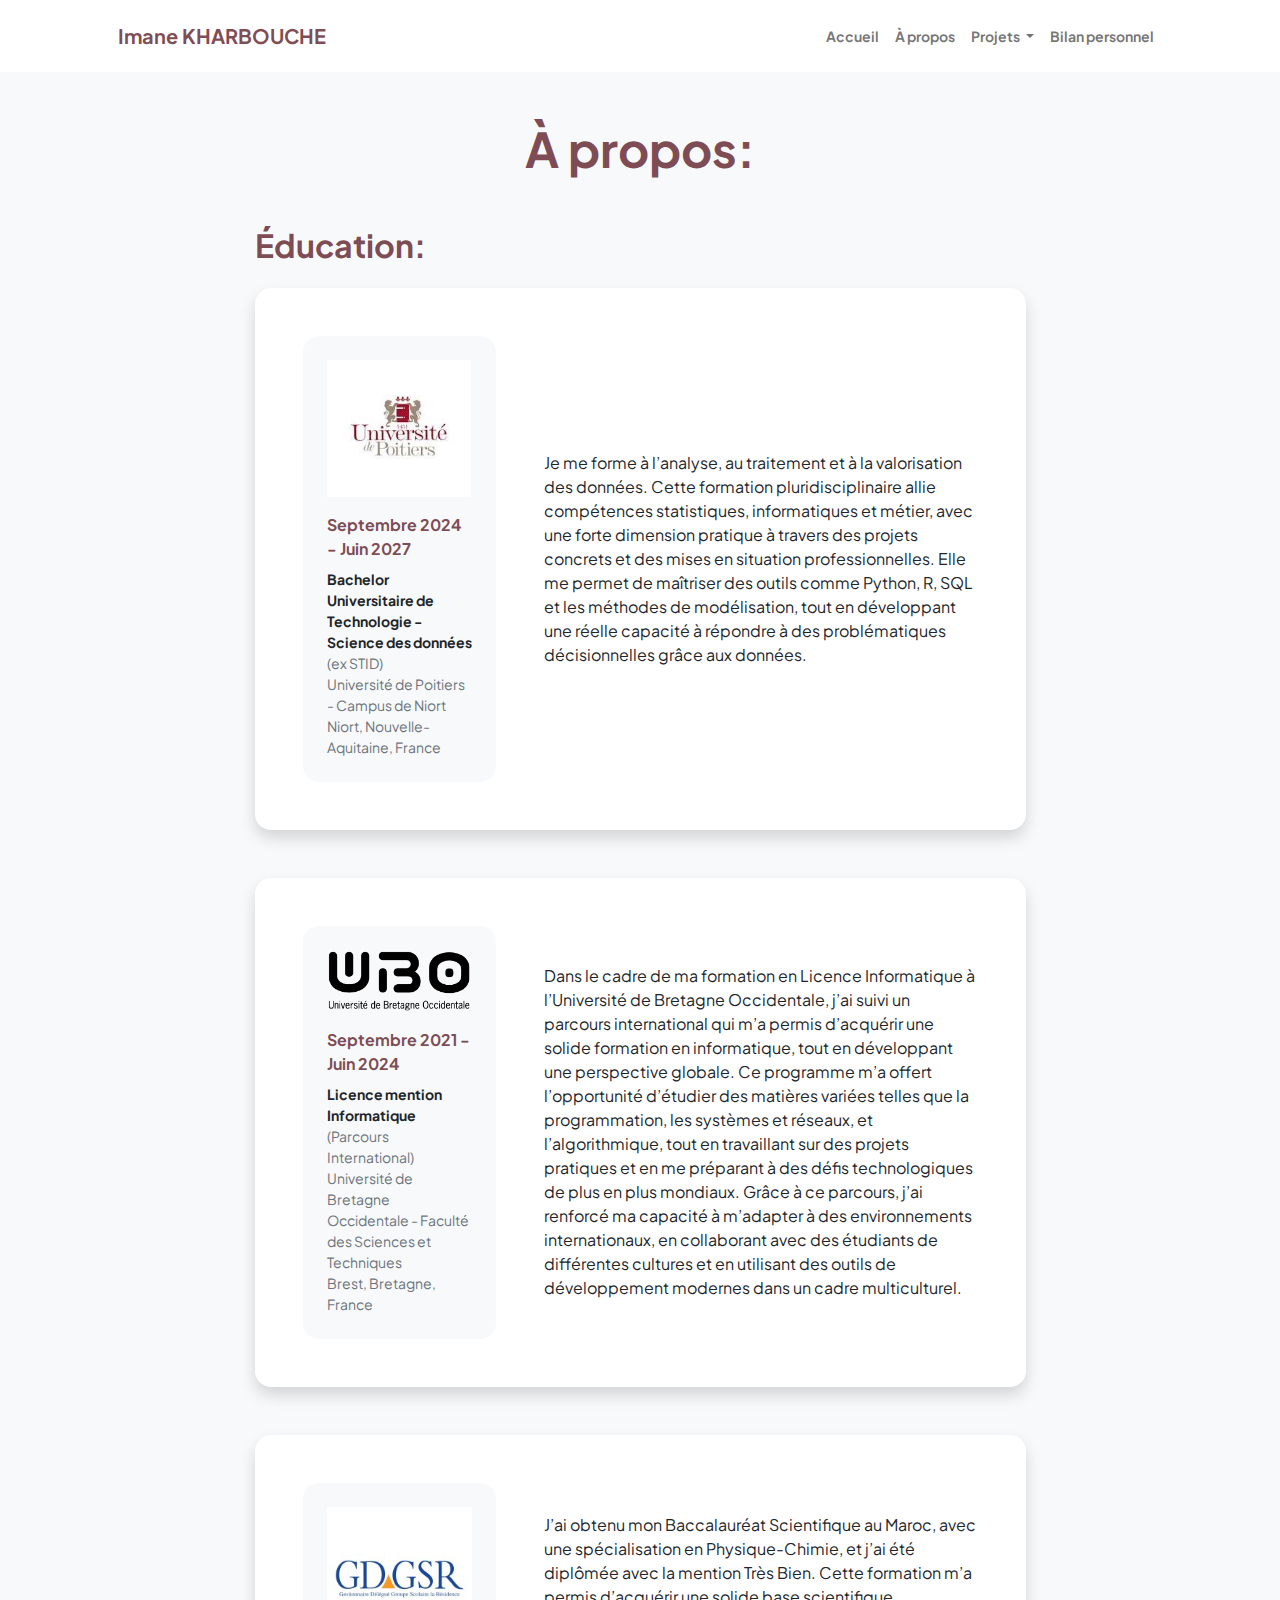
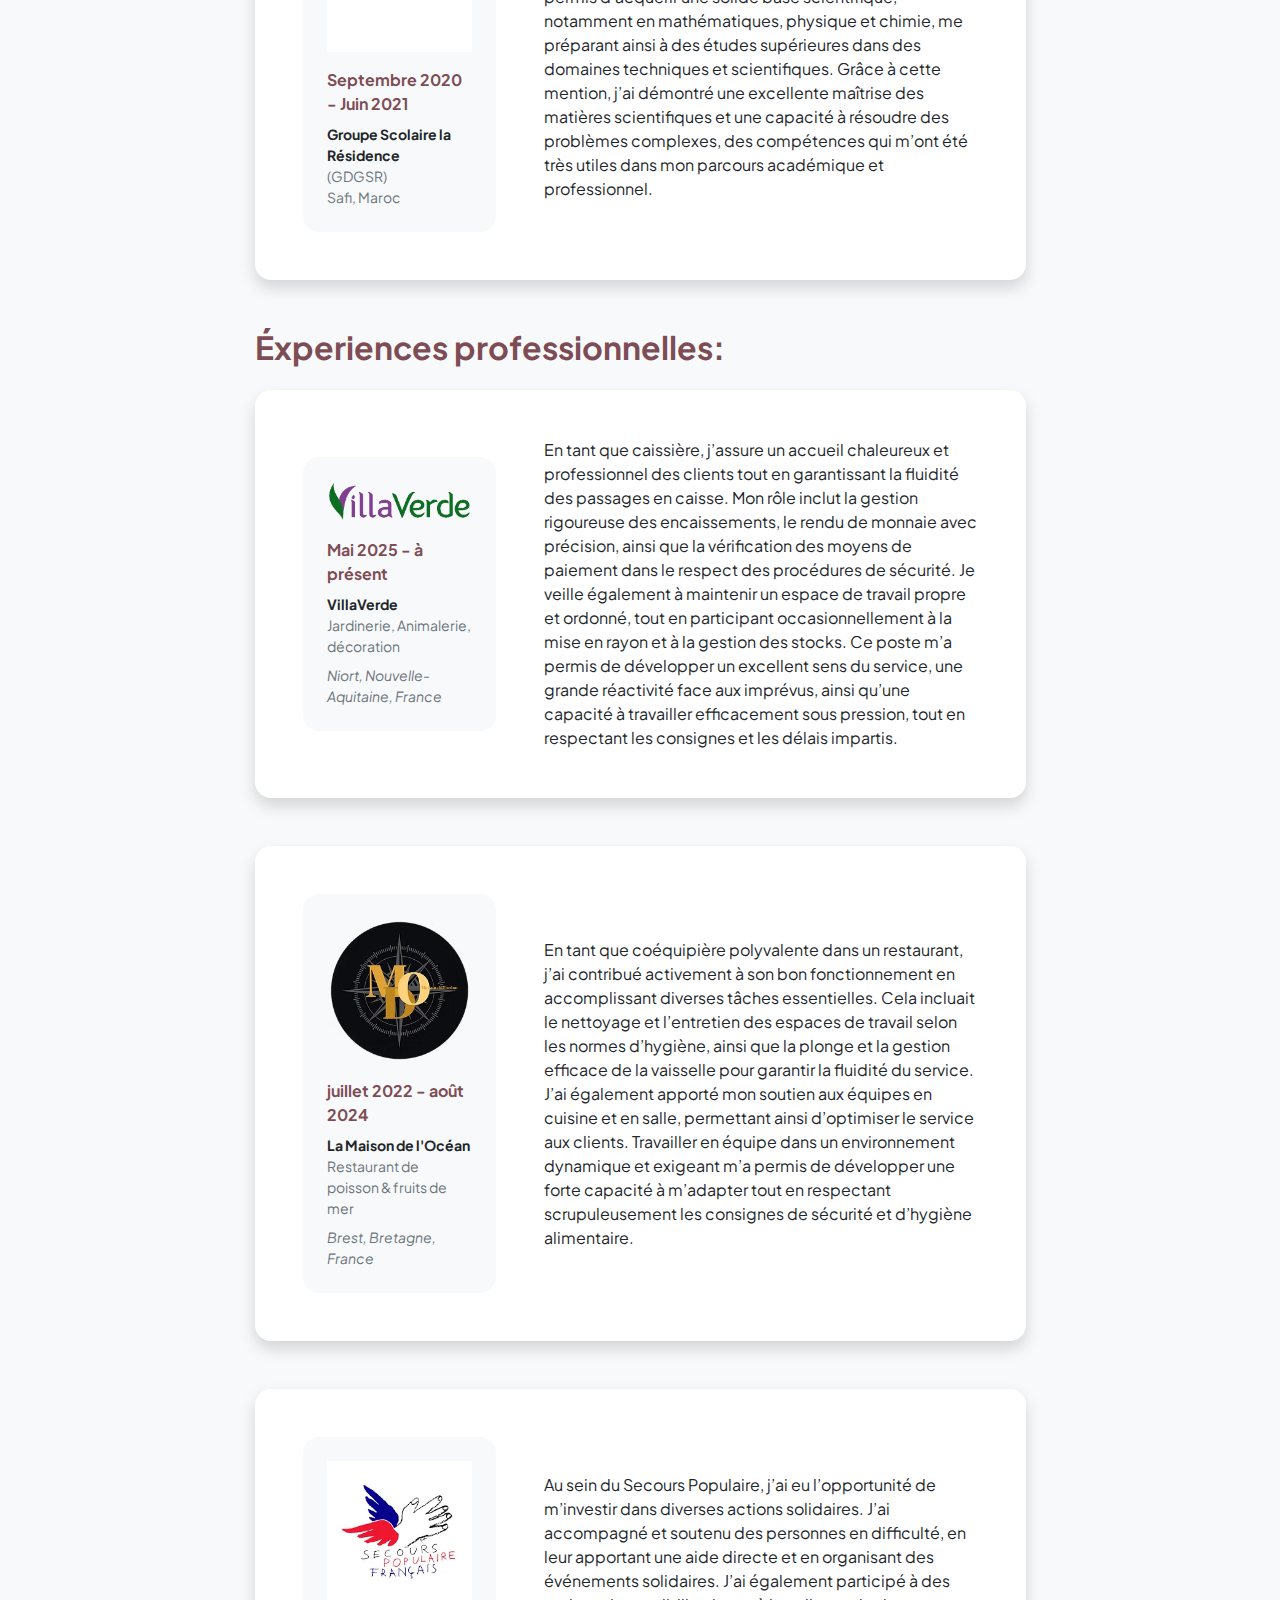
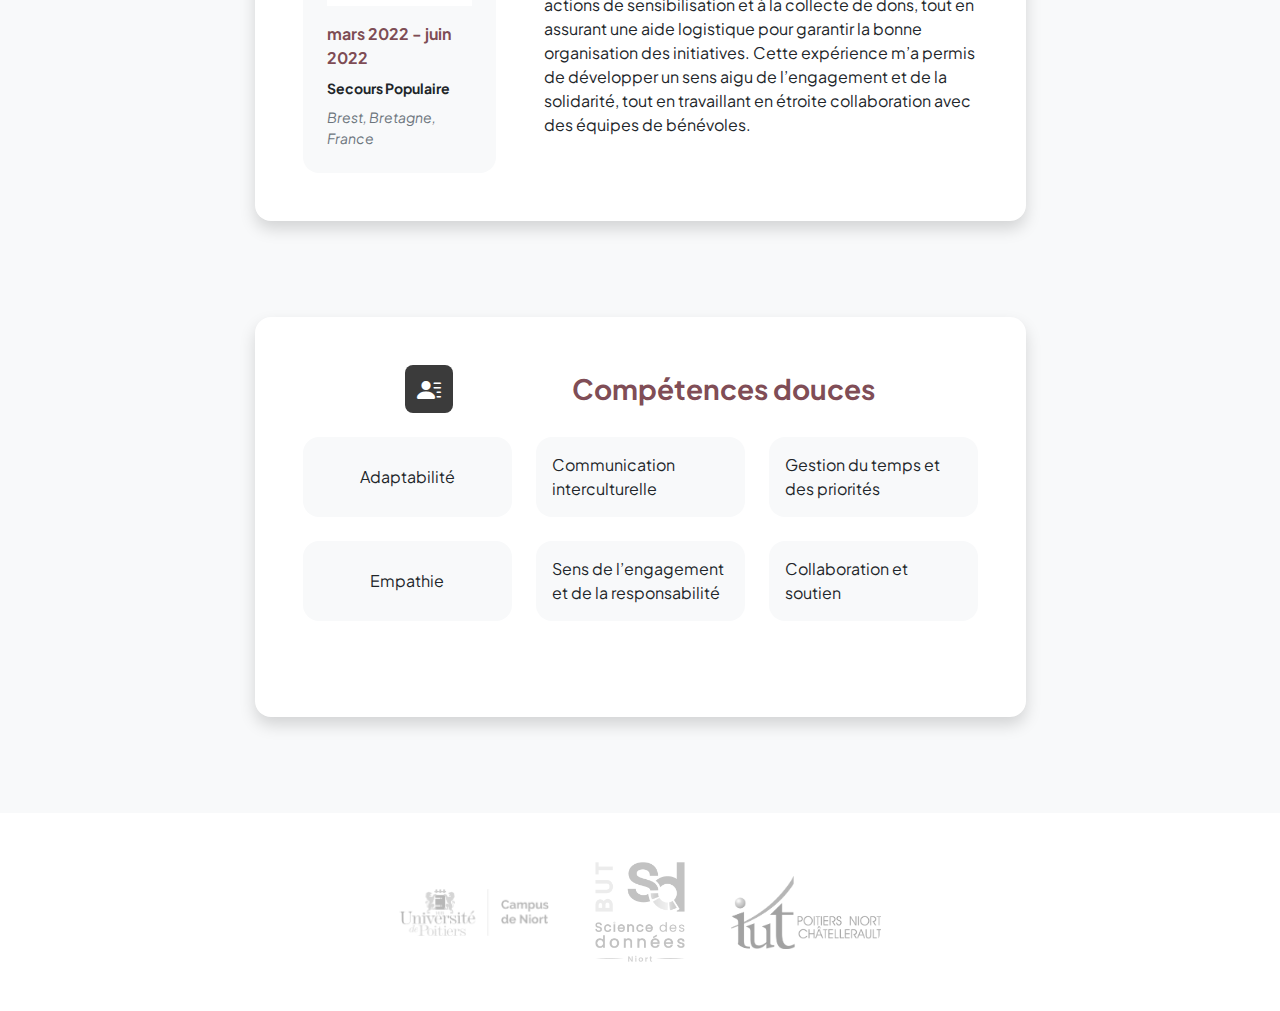
<file: a_propos.html>
<!DOCTYPE html>
<html lang="fr">
    <head>
        <meta charset="utf-8" />
        <meta name="viewport" content="width=device-width, initial-scale=1, shrink-to-fit=no" />
        <meta name="description" content="" />
        <meta name="author" content="" />
        <title>Portfolio - I.KHARBOUCHE</title>
        <!-- Favicon-->
        <link rel="icon" type="image/x-icon" href="assets/favicon.ico" />
        <!-- Custom Google font-->
        <link rel="preconnect" href="https://fonts.googleapis.com" />
        <link rel="preconnect" href="https://fonts.gstatic.com" crossorigin />
        <link href="https://fonts.googleapis.com/css2?family=Plus+Jakarta+Sans:wght@100;200;300;400;500;600;700;800;900&amp;display=swap" rel="stylesheet" />
        <!-- Bootstrap icons-->
        <link href="https://cdn.jsdelivr.net/npm/bootstrap-icons@1.8.1/font/bootstrap-icons.css" rel="stylesheet" />
        <!-- Core theme CSS (includes Bootstrap)-->
        <link href="css/styles.css" rel="stylesheet" />
    </head>
    <body class="d-flex flex-column h-100 bg-light">
        <main class="flex-shrink-0">
            <!-- Navigation-->
            <nav class="navbar navbar-expand-lg navbar-light bg-white py-3">
                <div class="container px-5">
                    <a class="navbar-brand" href="index.html"><span class="fw-bolder text-primary">Imane KHARBOUCHE</span></a>
                    <button class="navbar-toggler" type="button" data-bs-toggle="collapse" data-bs-target="#navbarSupportedContent" aria-controls="navbarSupportedContent" aria-expanded="false" aria-label="Toggle navigation"><span class="navbar-toggler-icon"></span></button>
                    <div class="collapse navbar-collapse" id="navbarSupportedContent">
                        <ul class="navbar-nav ms-auto mb-2 mb-lg-0 small fw-bolder">
                            <li class="nav-item"><a class="nav-link" href="index.html">Accueil</a></li>
                            <li class="nav-item"><a class="nav-link" href="a_propos.html">À propos</a></li>
                            <li class="nav-item dropdown">
                                <a class="nav-link dropdown-toggle" href="#" id="navbarDropdown" role="button" data-bs-toggle="dropdown" aria-expanded="false">
                                    Projets
                                </a>
                                <ul class="dropdown-menu" aria-labelledby="navbarDropdown">
                                    <li><a class="dropdown-item" href="./Projet/projet_an_1_sem_1.html">Semestre 1</a></li>
                                    <li><a class="dropdown-item" href="./Projet/projet_an_1_sem_2.html">Semestre 2</a></li>
                                    <li><a class="dropdown-item" href="./Projet/projet_an_2_sem_3.html">Semestre 3</a></li>
                                    <li><a class="dropdown-item" href="./Projet/projet_an_2_sem_4.html">Semestre 4</a></li>
                                    <li><a class="dropdown-item" href="./Projet/projet_an_3_sem_5.html">Semestre 5</a></li>
                                    <li><a class="dropdown-item" href="./Projet/projet_an_3_sem_6.html">Semestre 6</a></li>
                                </ul>
                            </li>
                            <li class="nav-item"><a class="nav-link" href="contact.html">Bilan personnel</a></li>
                        </ul>
                    </div>
                </div>
            </nav>
            <!-- Page Content-->
            <div class="container px-5 my-5">
                <div class="text-center mb-5">
                    <h1 class="display-5 fw-bolder mb-0"><span class="text-primary d-inline">À propos: </span></h1>
                </div>
                <div class="row gx-5 justify-content-center">
                    <div class="col-lg-11 col-xl-9 col-xxl-8">
                        <!-- Experience Section-->
                        <section>
                            <div class="d-flex align-items-center justify-content-between mb-4">
                                <h2 class="text-primary fw-bolder mb-0">Éducation: </h2>
                                <!-- Download resume button-->
                                <!-- Note: Set the link href target to a PDF file within your project-->
                            </div>
                            <!-- Experience Card 1-->
                            <div class="card shadow border-0 rounded-4 mb-5">
                                <div class="card-body p-5">
                                    <div class="row align-items-center gx-5">
                                        <div class="col text-center text-lg-start mb-4 mb-lg-0">
                                            <div class="bg-light p-4 rounded-4">
                                                <img src="./assets/logos/logo_univ.jpeg" alt="..." class="img-fluid mb-3" />
                                                <div class="text-primary fw-bolder mb-2">Septembre 2024 - Juin 2027</div>
                                                <div class="small fw-bolder">Bachelor Universitaire de Technologie - Science des données</div>
                                                <div class="small text-muted">(ex STID)</div>
                                                <div class="small text-muted">Université de Poitiers - Campus de Niort</div>
                                                <div class="small text-muted">Niort, Nouvelle-Aquitaine, France</div>
                                            </div>
                                        </div>
                                        <div class="col-lg-8">
                                            <div>
                                                Je me forme à l’analyse, au traitement et à la valorisation des données. Cette formation pluridisciplinaire
                                                allie compétences statistiques, informatiques et métier, avec une forte dimension pratique à travers des projets
                                                concrets et des mises en situation professionnelles. Elle me permet de maîtriser des outils comme Python, R, SQL
                                                et les méthodes de modélisation, tout en développant une réelle capacité à répondre à des problématiques
                                                décisionnelles grâce aux données.
                                            </div>
                                        </div>
                                    </div>
                                </div>
                            </div>
                            <!-- Experience Card 2-->
                            <div class="card shadow border-0 rounded-4 mb-5">
                                <div class="card-body p-5">
                                    <div class="row align-items-center gx-5">
                                        <div class="col text-center text-lg-start mb-4 mb-lg-0">
                                            <div class="bg-light p-4 rounded-4">
                                                <img src="./assets/logos/logo_ubo.png" alt="..." class="img-fluid mb-3"/>
                                                <div class="text-primary fw-bolder mb-2">Septembre 2021 - Juin 2024</div>
                                                <div class="small fw-bolder">Licence mention Informatique </div>
                                                <div class="small text-muted">(Parcours International)</div>
                                                <div class="small text-muted">Université de Bretagne Occidentale - Faculté des Sciences et Techniques</div>
                                                <div class="small text-muted">Brest, Bretagne, France</div>
                                            </div>
                                        </div>
                                        <div class="col-lg-8"><div>Dans le cadre de ma formation en Licence Informatique à l’Université de Bretagne Occidentale,
                                             j’ai suivi un parcours international qui m’a permis d’acquérir une solide formation en informatique,
                                              tout en développant une perspective globale. Ce programme m’a offert l’opportunité d’étudier des matières variées
                                               telles que la programmation, les systèmes et réseaux, et l’algorithmique, tout en travaillant sur des projets
                                                pratiques et en me préparant à des défis technologiques de plus en plus mondiaux. Grâce à ce parcours,
                                                 j’ai renforcé ma capacité à m’adapter à des environnements internationaux, en collaborant avec des étudiants
                                                  de différentes cultures et en utilisant des outils de développement modernes dans un cadre multiculturel.</div></div>
                                    </div>
                                </div>
                            </div>
                            <!-- Experience Card 3-->
                            <div class="card shadow border-0 rounded-4 mb-5">
                                <div class="card-body p-5">
                                    <div class="row align-items-center gx-5">
                                        <div class="col text-center text-lg-start mb-4 mb-lg-0">
                                            <div class="bg-light p-4 rounded-4">
                                                <img src="./assets/logos/logo_gdgsr.jpeg" alt="..." class="img-fluid mb-3" />
                                                <div class="text-primary fw-bolder mb-2">Septembre 2020 - Juin 2021</div>
                                                <div class="small fw-bolder">Groupe Scolaire la Résidence</div>
                                                <div class="small text-muted">(GDGSR)</div>
                                                <div class="small text-muted">Safi, Maroc</div>
                                            </div>
                                        </div>
                                        <div class="col-lg-8"><div>J’ai obtenu mon Baccalauréat Scientifique au Maroc, avec une spécialisation en Physique-Chimie,
                                             et j’ai été diplômée avec la mention Très Bien. Cette formation m’a permis d’acquérir une solide base scientifique,
                                              notamment en mathématiques, physique et chimie, me préparant ainsi à des études supérieures dans des domaines techniques
                                               et scientifiques. Grâce à cette mention, j’ai démontré une excellente maîtrise des matières scientifiques et une capacité
                                                à résoudre des problèmes complexes, des compétences qui m’ont été très utiles dans mon parcours académique et professionnel.</div></div>
                                    </div>
                                </div>
                            </div>
                        </section>


                        <!-- Education Section-->
                        <section>
                            <h2 class="text-primary fw-bolder mb-4">Éxperiences professionnelles:</h2>
                            <!-- Education Card 3-->
                            <div class="card shadow border-0 rounded-4 mb-5">
                                <div class="card-body p-5">
                                    <div class="row align-items-center gx-5">
                                        <div class="col text-center text-lg-start mb-4 mb-lg-0">
                                            <div class="bg-light p-4 rounded-4">
                                                <img src="./assets/logos/Villaverde.webp" alt="..." class="img-fluid mb-3" />
                                                <div class="text-primary fw-bolder mb-2">Mai 2025 - à présent</div>
                                                <div class="mb-2">
                                                    <div class="small fw-bolder">VillaVerde</div>
                                                    <div class="small text-muted">Jardinerie, Animalerie, décoration</div>
                                                </div>
                                                <div class="fst-italic">
                                                    <div class="small text-muted">Niort, Nouvelle-Aquitaine, France</div>
                                                </div>
                                            </div>
                                        </div>
                                        <div class="col-lg-8"><div>En tant que caissière, j’assure un accueil chaleureux et professionnel des clients tout en garantissant la fluidité des passages en caisse. Mon rôle inclut la gestion rigoureuse des encaissements, le rendu de monnaie avec précision, ainsi que la vérification des moyens de paiement dans le respect des procédures de sécurité. Je veille également à maintenir un espace de travail propre et ordonné, tout en participant occasionnellement à la mise en rayon et à la gestion des stocks. Ce poste m’a permis de développer un excellent sens du service, une grande réactivité face aux imprévus, ainsi qu’une capacité à travailler efficacement sous pression, tout en respectant les consignes et les délais impartis.</div>
                                        </div>
                                    </div>
                                </div>
                            </div>
                            <!-- Education Card 1-->
                            <div class="card shadow border-0 rounded-4 mb-5">
                                <div class="card-body p-5">
                                    <div class="row align-items-center gx-5">
                                        <div class="col text-center text-lg-start mb-4 mb-lg-0">
                                            <div class="bg-light p-4 rounded-4">
                                                <img src="./assets/logos/logo_mdo.avif" alt="..." class="img-fluid mb-3" />
                                                <div class="text-primary fw-bolder mb-2">juillet 2022 - août 2024</div>
                                                <div class="mb-2">
                                                    <div class="small fw-bolder">La Maison de l'Océan</div>
                                                    <div class="small text-muted">Restaurant de poisson & fruits de mer </div>
                                                </div>
                                                <div class="fst-italic">
                                                    <div class="small text-muted">Brest, Bretagne, France</div>
                                                </div>
                                            </div>
                                        </div>
                                        <div class="col-lg-8"><div>En tant que coéquipière polyvalente dans un restaurant,
                                             j’ai contribué activement à son bon fonctionnement en accomplissant diverses
                                              tâches essentielles. Cela incluait le nettoyage et l’entretien des espaces de
                                               travail selon les normes d’hygiène, ainsi que la plonge et la gestion efficace 
                                               de la vaisselle pour garantir la fluidité du service. J’ai également apporté mon 
                                               soutien aux équipes en cuisine et en salle, permettant ainsi d’optimiser le service
                                                aux clients. Travailler en équipe dans un environnement dynamique et exigeant m’a
                                                 permis de développer une forte capacité à m’adapter tout en respectant scrupuleusement
                                                  les consignes de sécurité et d’hygiène alimentaire.</div>
                                        </div>
                                    </div>
                                </div>
                            </div>
                            <!-- Education Card 2-->
                            <div class="card shadow border-0 rounded-4 mb-5">
                                <div class="card-body p-5">
                                    <div class="row align-items-center gx-5">
                                        <div class="col text-center text-lg-start mb-4 mb-lg-0">
                                            <div class="bg-light p-4 rounded-4">
                                                <img src="./assets/logos/logo_sp.webp" alt="..." class="img-fluid mb-3" />
                                                <div class="text-primary fw-bolder mb-2">mars 2022 - juin 2022</div>
                                                <div class="mb-2">
                                                    <div class="small fw-bolder">Secours Populaire</div>
                                                </div>
                                                <div class="fst-italic">
                                                    <div class="small text-muted">Brest, Bretagne, France</div>
                                                </div>
                                            </div>
                                        </div>
                                        <div class="col-lg-8"><div>Au sein du Secours Populaire, j’ai eu l’opportunité de m’investir dans diverses actions
                                             solidaires. J’ai accompagné et soutenu des personnes en difficulté, en leur apportant
                                              une aide directe et en organisant des événements solidaires. J’ai également participé
                                               à des actions de sensibilisation et à la collecte de dons, tout en assurant une aide
                                                logistique pour garantir la bonne organisation des initiatives. Cette expérience m’a 
                                                permis de développer un sens aigu de l’engagement et de la solidarité, tout en travaillant
                                                 en étroite collaboration avec des équipes de bénévoles.</div>
                                        </div>
                                    </div>
                                </div>
                            </div>
                        </section>

                         <!-- Divider-->
                         <div class="pb-5"></div>
                         <!-- Skills Section-->
                         <section>
                             <!-- Skillset Card-->
                             <div class="card shadow border-0 rounded-4 mb-5">
                                 <div class="card-body p-5">
                                     <!-- Professional skills list-->
                                     <div class="mb-5">
                                         <div class="d-flex align-items-center mb-4">
                                             <div class="feature bg-secondary text-white rounded-3 me-3">
                                                 <i class="bi bi-person-lines-fill"></i> 
                                             </div>
                                             <h3 class="fw-bolder mb-0"><span class="text-primary d-inline">Compétences douces</span></h3>
                                         </div>
                                         <div class="row row-cols-1 row-cols-md-3 mb-4">
                                             <div class="col mb-4 mb-md-0"><div class="d-flex align-items-center bg-light rounded-4 p-3 h-100">Adaptabilité</div></div>
                                             <div class="col mb-4 mb-md-0"><div class="d-flex align-items-center bg-light rounded-4 p-3 h-100">Communication interculturelle</div></div>
                                             <div class="col"><div class="d-flex align-items-center bg-light rounded-4 p-3 h-100">Gestion du temps et des priorités</div></div>
                                         </div>
                                         <div class="row row-cols-1 row-cols-md-3">
                                             <div class="col mb-4 mb-md-0"><div class="d-flex align-items-center bg-light rounded-4 p-3 h-100">Empathie</div></div>
                                             <div class="col mb-4 mb-md-0"><div class="d-flex align-items-center bg-light rounded-4 p-3 h-100">Sens de l’engagement et de la responsabilité</div></div>
                                             <div class="col"><div class="d-flex align-items-center bg-light rounded-4 p-3 h-100">Collaboration et soutien</div></div>
                                         </div>
                                     </div>
                                 </div>
                             </div>
                         </section>

                        </div>
                    </div>
                </div>
                    
                          <!-- Footer-->
                        <footer class="bg-white py-4 mt-auto">
                            <div class="container px-5">
                                <div class="row justify-content-center">
                                    <!-- Logos Section -->
                                    <div class="col-auto">
                                        <div class="d-flex justify-content-between align-items-center">
                                            <div class="bg-white">
                                                <img src="assets/logos/univ_p.png" alt="School 1 Logo" class="school-logo mx-2" />
                                            </div>
                                            <div class="bg-white">
                                                <img src="assets/logos/but_sd.png" alt="School 2 Logo" class="school-logo mx-2" />
                                            </div>
                                            <div class="bg-white">
                                                <img src="assets/logos/iut.png" alt="School 3 Logo" class="school-logo mx-2" />
                                            </div>
                                        </div>
                                    </div>
                                </div>
                            </div>
                        </footer>
        </main>
        
        <!-- Bootstrap core JS-->
        <script src="https://cdn.jsdelivr.net/npm/bootstrap@5.2.3/dist/js/bootstrap.bundle.min.js"></script>
        <!-- Core theme JS-->
        <script src="js/scripts.js"></script>
    </body>
</html>
</file>
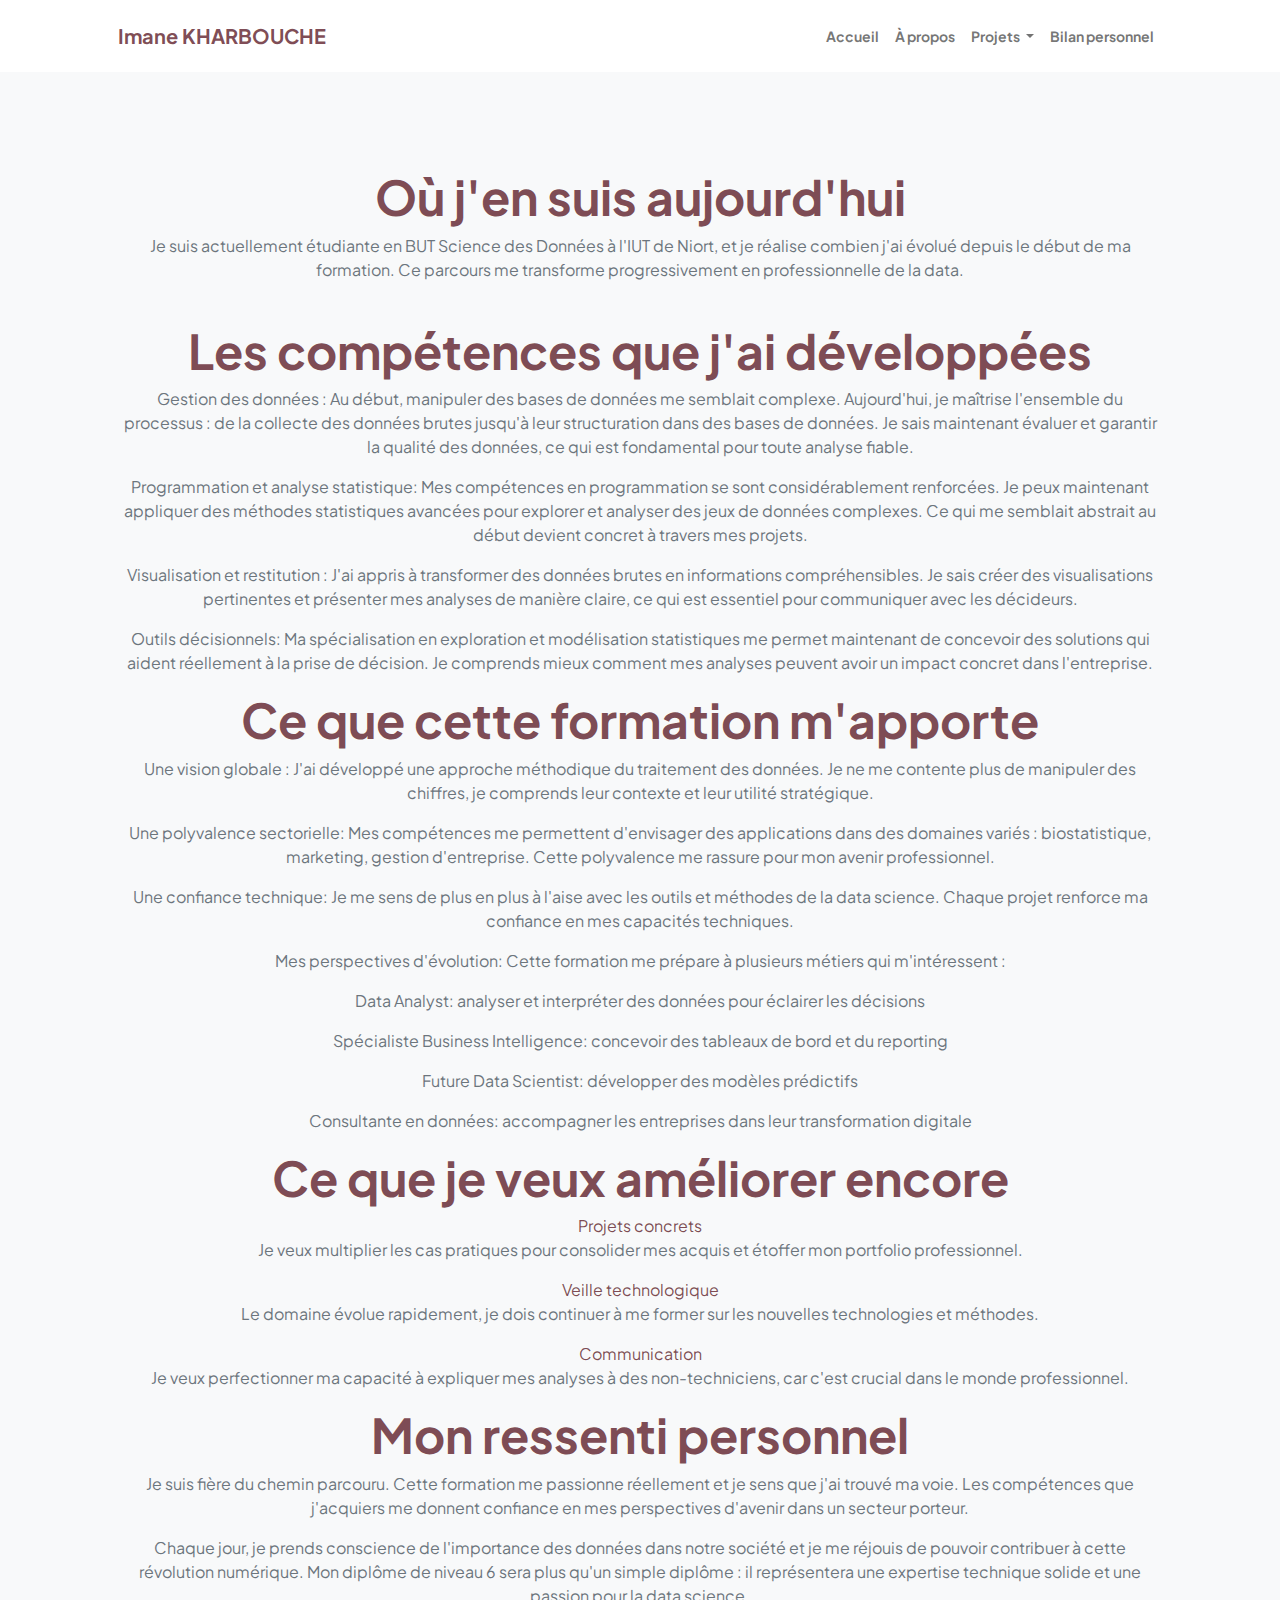
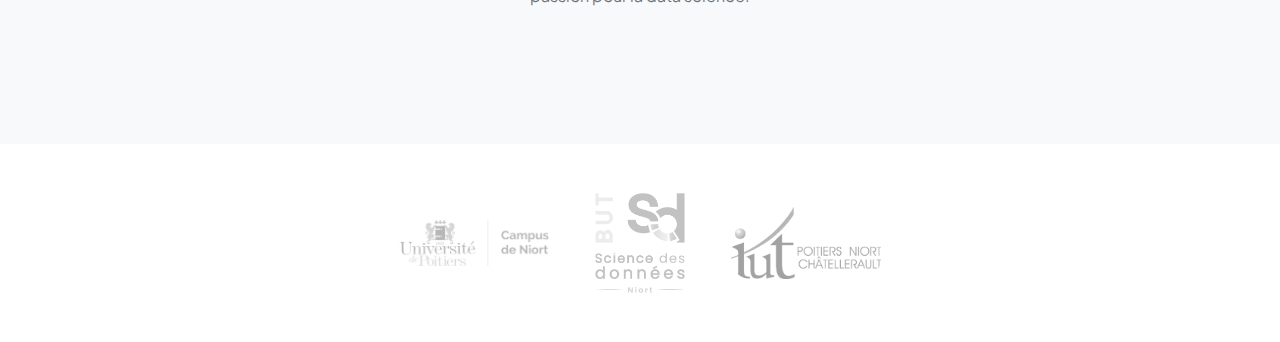
<file: contact.html>
<!DOCTYPE html>
<html lang="fr">
    <head>
        <meta charset="utf-8" />
        <meta name="viewport" content="width=device-width, initial-scale=1, shrink-to-fit=no" />
        <meta name="description" content />
        <meta name="author" content />
        <title>Portfolio - I.KHARBOUCHE</title>
        <!-- Favicon-->
        <link rel="icon" type="image/x-icon" href="assets/favicon.ico" />
        <!-- Custom Google font-->
        <link rel="preconnect" href="https://fonts.googleapis.com" />
        <link rel="preconnect" href="https://fonts.gstatic.com" crossorigin />
        <link href="https://fonts.googleapis.com/css2?family=Plus+Jakarta+Sans:wght@100;200;300;400;500;600;700;800;900&amp;display=swap" rel="stylesheet" />
        <!-- Bootstrap icons-->
        <link href="https://cdn.jsdelivr.net/npm/bootstrap-icons@1.8.1/font/bootstrap-icons.css" rel="stylesheet" />
        <!-- Core theme CSS (includes Bootstrap)-->
        <link href="css/styles.css" rel="stylesheet" />
    </head>
    <body class="d-flex flex-column">
        <main class="flex-shrink-0">
            <!-- Navigation-->
            <nav class="navbar navbar-expand-lg navbar-light bg-white py-3">
                <div class="container px-5">
                    <a class="navbar-brand" href="index.html"><span class="fw-bolder text-primary">Imane KHARBOUCHE</span></a>
                    <button class="navbar-toggler" type="button" data-bs-toggle="collapse" data-bs-target="#navbarSupportedContent" aria-controls="navbarSupportedContent" aria-expanded="false" aria-label="Toggle navigation"><span class="navbar-toggler-icon"></span></button>
                    <div class="collapse navbar-collapse" id="navbarSupportedContent">
                        <ul class="navbar-nav ms-auto mb-2 mb-lg-0 small fw-bolder">
                            <li class="nav-item"><a class="nav-link" href="index.html">Accueil</a></li>
                            <li class="nav-item"><a class="nav-link" href="a_propos.html">À propos</a></li>
                            <li class="nav-item dropdown">
                                <a class="nav-link dropdown-toggle" href="#" id="navbarDropdown" role="button" data-bs-toggle="dropdown" aria-expanded="false">
                                    Projets
                                </a>
                                <ul class="dropdown-menu" aria-labelledby="navbarDropdown">
                                    <li><a class="dropdown-item" href="./Projet/projet_an_1_sem_1.html">Semestre 1</a></li>
                                    <li><a class="dropdown-item" href="./Projet/projet_an_1_sem_2.html">Semestre 2</a></li>
                                    <li><a class="dropdown-item" href="./Projet/projet_an_2_sem_3.html">Semestre 3</a></li>
                                    <li><a class="dropdown-item" href="./Projet/projet_an_2_sem_4.html">Semestre 4</a></li>
                                    <li><a class="dropdown-item" href="./Projet/projet_an_3_sem_5.html">Semestre 5</a></li>
                                    <li><a class="dropdown-item" href="./Projet/projet_an_3_sem_6.html">Semestre 6</a></li>
                                </ul>
                            </li>
                            <li class="nav-item"><a class="nav-link" href="contact.html">Bilan personnel</a></li>
                        </ul>
                    </div>
                </div>
            </nav>
            <section class="bg-light py-5">
                <div class="container px-5">
                    <div class="row gx-5 justify-content-center">
                        <div class="col-xxl-8">
                            <div class="text-center my-5">
                                <h2 class="display-5 fw-bolder"><span class="text-primary d-inline"> Où j'en suis aujourd'hui </span></h2>
                                <p class="text-muted"> Je suis actuellement étudiante en BUT Science des Données à l'IUT de Niort, et je réalise combien j'ai évolué depuis le début de ma formation. Ce parcours me transforme progressivement en professionnelle de la data. </p>
                                
                                <br>

                                <h2 class="display-5 fw-bolder"><span class="text-primary d-inline"> Les compétences que j'ai développées </span></h2>
                                <p class="text-muted"> <span> Gestion des données : </span> Au début, manipuler des bases de données me semblait complexe. Aujourd'hui, je maîtrise l'ensemble du processus : de la collecte des données brutes jusqu'à leur structuration dans des bases de données. Je sais maintenant évaluer et garantir la qualité des données, ce qui est fondamental pour toute analyse fiable.</p>
                                <p class="text-muted"> <span> Programmation et analyse statistique: </span>Mes compétences en programmation se sont considérablement renforcées. Je peux maintenant appliquer des méthodes statistiques avancées pour explorer et analyser des jeux de données complexes. Ce qui me semblait abstrait au début devient concret à travers mes projets.</p>
                                <p class="text-muted"> <span> Visualisation et restitution : </span>J'ai appris à transformer des données brutes en informations compréhensibles. Je sais créer des visualisations pertinentes et présenter mes analyses de manière claire, ce qui est essentiel pour communiquer avec les décideurs.</p>
                                <p class="text-muted"> <span>Outils décisionnels: </span>Ma spécialisation en exploration et modélisation statistiques me permet maintenant de concevoir des solutions qui aident réellement à la prise de décision. Je comprends mieux comment mes analyses peuvent avoir un impact concret dans l'entreprise.</p>

                                <h2 class="display-5 fw-bolder"><span class="text-primary d-inline"> Ce que cette formation m'apporte </span></h2>
                                <p class="text-muted"> <span> Une vision globale : </span>J'ai développé une approche méthodique du traitement des données. Je ne me contente plus de manipuler des chiffres, je comprends leur contexte et leur utilité stratégique.</p>
                                <p class="text-muted"> <span>Une polyvalence sectorielle:  </span>Mes compétences me permettent d'envisager des applications dans des domaines variés : biostatistique, marketing, gestion d'entreprise. Cette polyvalence me rassure pour mon avenir professionnel.</p>
                                <p class="text-muted"> <span> Une confiance technique: </span> Je me sens de plus en plus à l'aise avec les outils et méthodes de la data science. Chaque projet renforce ma confiance en mes capacités techniques.</p>
                                <p class="text-muted"> <span>Mes perspectives d'évolution: </span>Cette formation me prépare à plusieurs métiers qui m'intéressent : </p>
                                <p class="text-muted"> <span> Data Analyst: </span>analyser et interpréter des données pour éclairer les décisions</p>
                                <p class="text-muted"> <span> Spécialiste Business Intelligence: </span> concevoir des tableaux de bord et du reporting</p>
                                <p class="text-muted"> <span> Future Data Scientist:  </span>développer des modèles prédictifs</p>
                                <p class="text-muted"> <span> Consultante en données: </span>accompagner les entreprises dans leur transformation digitale</p>

                                <h2 class="display-5 fw-bolder"><span class="text-primary d-inline"> Ce que je veux améliorer encore </span></h2>
                                <p class="text-primary d-inline"> <span>Projets concrets </span></p>
                                <p class="text-muted"> <span> </span>Je veux multiplier les cas pratiques pour consolider mes acquis et étoffer mon portfolio professionnel.</p>
                                <p class="text-primary d-inline"> <span> Veille technologique</span></p>
                                <p class="text-muted"> <span> </span>Le domaine évolue rapidement, je dois continuer à me former sur les nouvelles technologies et méthodes.</p>
                                <p class="text-primary d-inline"> <span> Communication</span></p>
                                <p class="text-muted"> <span> </span>Je veux perfectionner ma capacité à expliquer mes analyses à des non-techniciens, car c'est crucial dans le monde professionnel.</p>
                                
                                <h2 class="display-5 fw-bolder"><span class="text-primary d-inline">Mon ressenti personnel</span></h2>
                                <p class="text-muted"> <span> </span>Je suis fière du chemin parcouru. Cette formation me passionne réellement et je sens que j'ai trouvé ma voie. Les compétences que j'acquiers me donnent confiance en mes perspectives d'avenir dans un secteur porteur.</p>
                                <p class="text-muted"> <span> </span>Chaque jour, je prends conscience de l'importance des données dans notre société et je me réjouis de pouvoir contribuer à cette révolution numérique. Mon diplôme de niveau 6 sera plus qu'un simple diplôme : il représentera une expertise technique solide et une passion pour la data science.</p>
                               

                                <br> 
                                
                                </div>
                            </div>
                        </div>
                    </div>
                </div>
            </section>
        <!-- Footer-->
        <footer class="bg-white py-4 mt-auto">
            <div class="container px-5">
                <div class="row justify-content-center">
                    <!-- Logos Section -->
                    <div class="col-auto">
                        <div class="d-flex justify-content-between align-items-center">
                            <div class="bg-white">
                                <img src="assets/logos/univ_p.png" alt="School 1 Logo" class="school-logo mx-2" />
                            </div>
                            <div class="bg-white">
                                <img src="assets/logos/but_sd.png" alt="School 2 Logo" class="school-logo mx-2" />
                            </div>
                            <div class="bg-white">
                                <img src="assets/logos/iut.png" alt="School 3 Logo" class="school-logo mx-2" />
                            </div>
                        </div>
                    </div>
                </div>
            </div>
        </footer>
        <!-- Bootstrap core JS-->
        <script src="https://cdn.jsdelivr.net/npm/bootstrap@5.2.3/dist/js/bootstrap.bundle.min.js"></script>
        <!-- Core theme JS-->
        <script src="js/scripts.js"></script>
        <script src="https://cdn.startbootstrap.com/sb-forms-latest.js"></script>
    </body>
</html>
</file>
